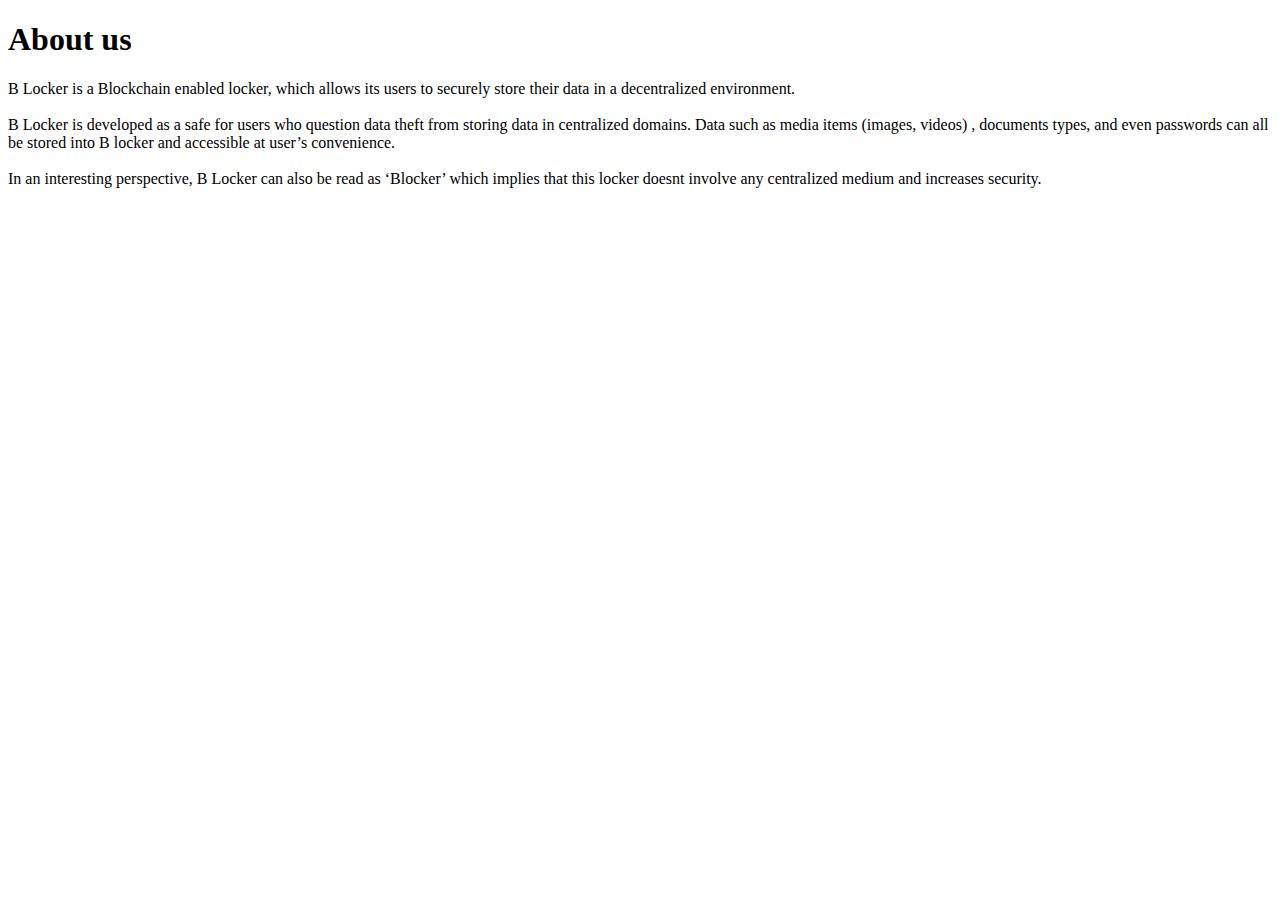
<file: aboutus.html>
<!DOCTYPE html>
<html lang="en">
<head>
    <meta charset="UTF-8">
    <meta http-equiv="X-UA-Compatible" content="IE=edge">
    <meta name="viewport" content="width=device-width, initial-scale=1.0">
    <title>Document</title>
</head>
<body>
    <h1>About us</h1>
    <p>
        B Locker is a Blockchain enabled locker, which allows its users to securely store their data in a decentralized environment. <br><br>
        B Locker is developed as a safe for users who question data theft from storing data in centralized domains. Data such as media items (images, videos) ,
        documents types, and even passwords can all be stored into B locker and accessible at user’s convenience.<br><br>
        In an interesting perspective, B Locker can also be read as ‘Blocker’ which implies that this locker doesnt involve any centralized medium and increases security.
    </p>
</body>
</html>
</file>
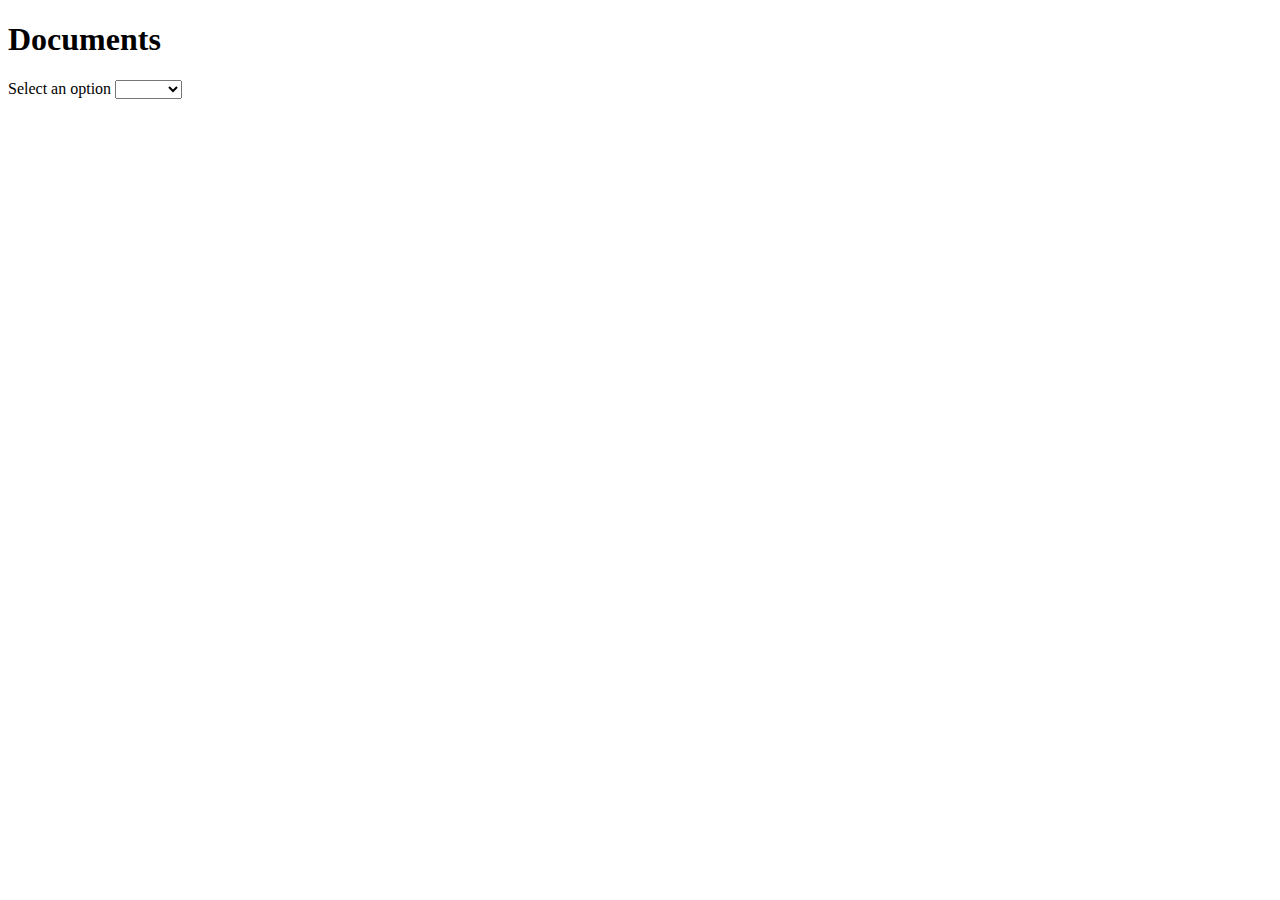
<file: documents.html>
<!DOCTYPE html>
<html lang="en">
<head>
    <meta charset="UTF-8">
    <meta http-equiv="X-UA-Compatible" content="IE=edge">
    <meta name="viewport" content="width=device-width, initial-scale=1.0">
    <title>Document</title>
</head>
<body>
    <div class="card1">
        <h1>Documents</h1>
    </div>
    <label for="DOCUMENTS">Select an option</label>
    <select name="Documents" id="documents">
        <option value="Select an option"></option>
        <option value="PDF">PDF</option>
        <option value="WORD">WORD</option>
        <option value="SHEET">SHEET</option>
        <option value="PPT">PPT</option>
    </select>
</body>
</html>
</file>
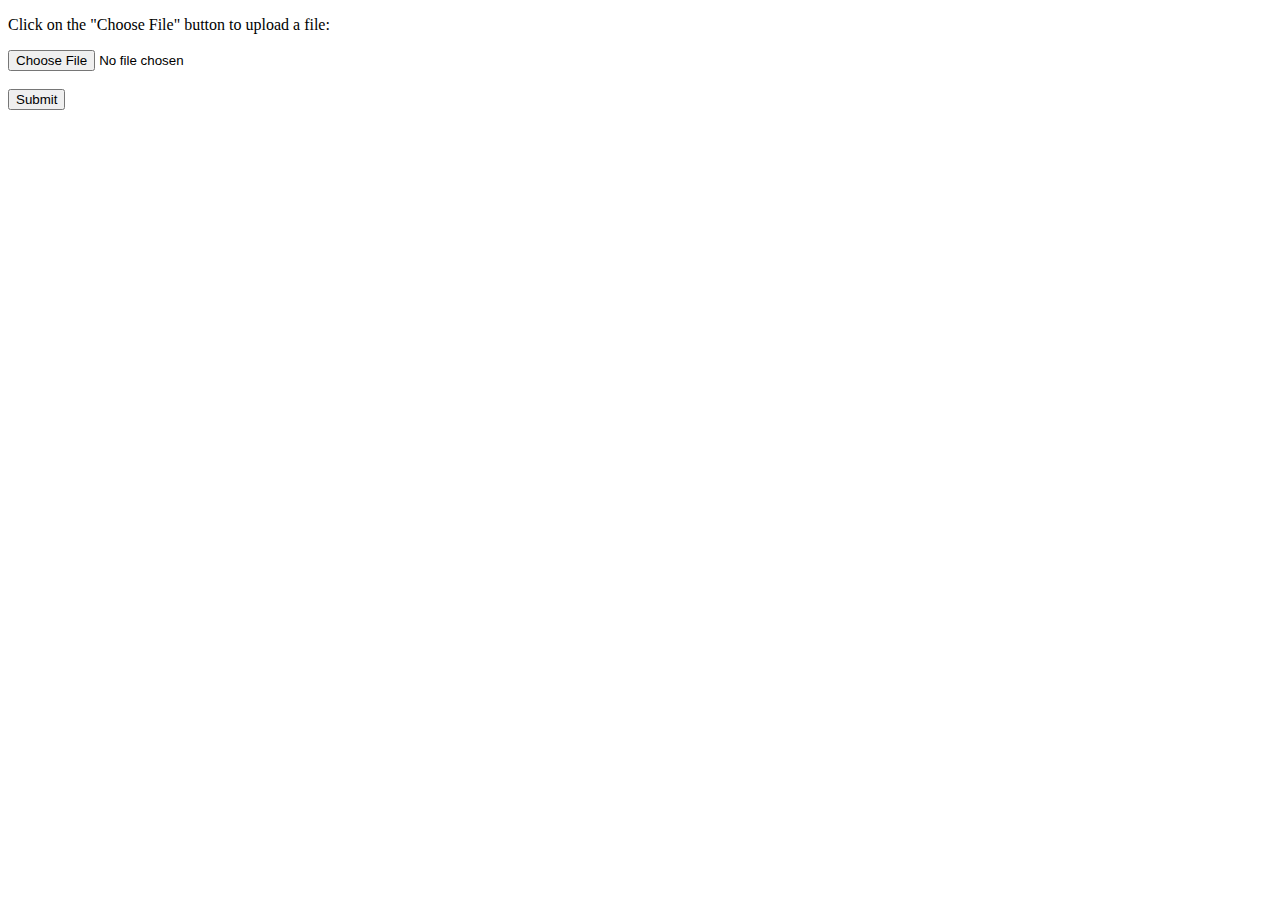
<file: img.html>
<!DOCTYPE html>
<html lang="en">
<head>
    <meta charset="UTF-8">
    <meta http-equiv="X-UA-Compatible" content="IE=edge">
    <meta name="viewport" content="width=device-width, initial-scale=1.0">
    <title>Document</title>
</head>
<body>
    <p>Click on the "Choose File" button to upload a file:</p>
    <input type="file" id="myFile" name="filename">
    <br><br>
    <input type="submit">
</body>
</html>
</file>
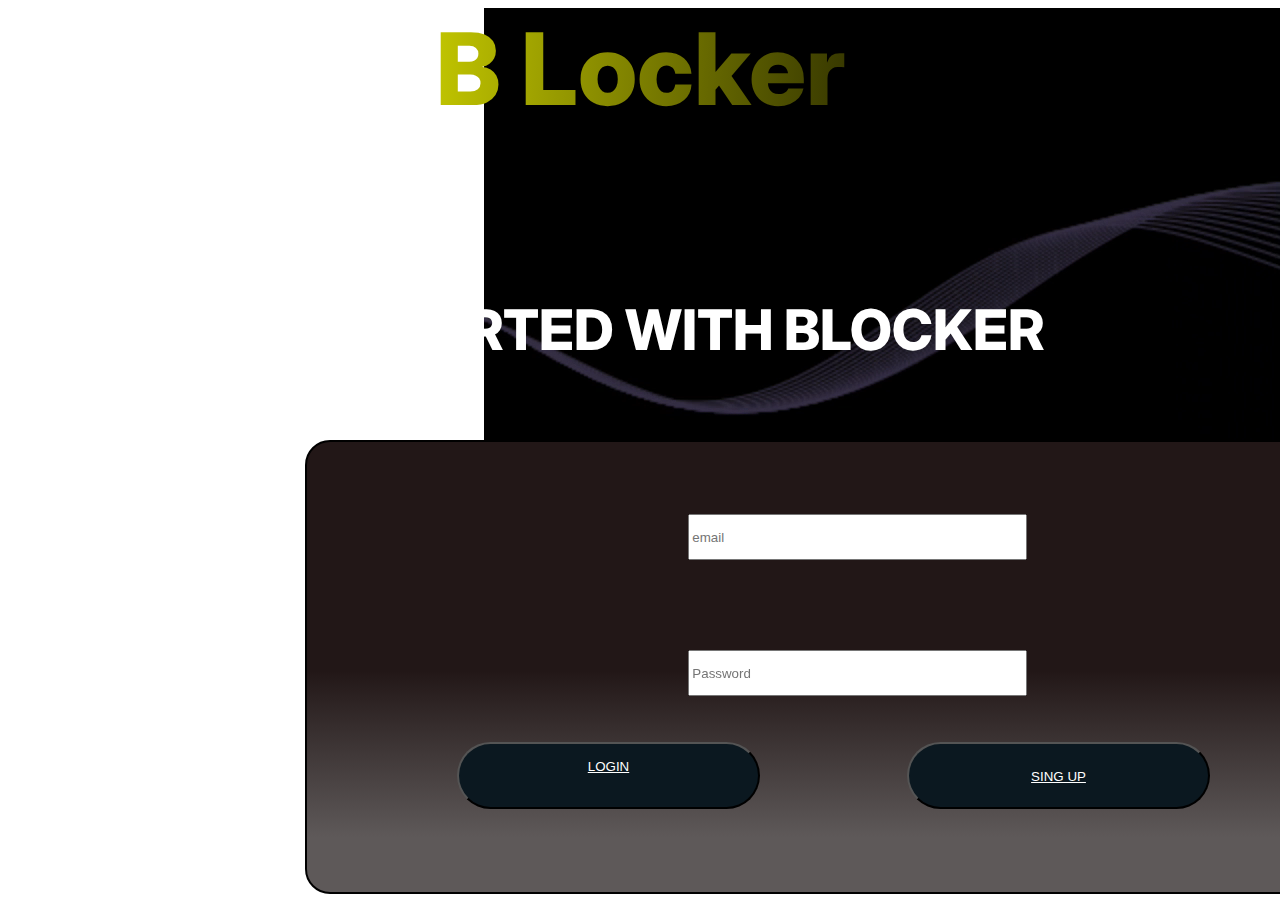
<file: Login.html>
<!DOCTYPE html>
<html lang="en">
<head>
    <meta charset="UTF-8">
    <meta http-equiv="X-UA-Compatible" content="IE=edge">
    <meta name="viewport" content="width=device-width, initial-scale=1.0">
    <link rel="stylesheet" href="Style.css">
    <link href='https://fonts.googleapis.com/css?family=Inter' rel='stylesheet'>
    <title>GET STARTED WITH BLOCKER</title>
    
</head>
<style>
    .banner video
    {
      position: absolute;
      right: 0;
      bottom: 1;
      z-index: -1;
  
    }    
    @media(min-aspect-ratio:16/9)
    {
      .banner video{    
        width: 100%;
        height: auto;
  

      }
    }
h5
{
margin-top: 0px;
text-align: center;
font-family: 'Inter';
font-style: normal;
font-weight: 800;
font-size: 100px;
background: linear-gradient(92.65deg, #FAFF00 20.21%, #000000 79.47%);
-webkit-background-clip: text;
-webkit-text-fill-color: transparent;
background-clip: text;
-webkit-text-fill-color: transparent;


}
a
{
    margin-bottom: 0px;
    float: right;
    color: white;
    top: 400px;
}

  label
  {
    margin-left: 100px;
    margin-top: 80px;
    position: absolute;
width: 1101px;
height: 450px;
left: 205px;
top: 360px;
    background: linear-gradient(180deg, #221717 50.83%, #5E5959 87.81%);
    background-position: right;
border: 2px solid #000000;
border-radius: 25px;
text-align: center;

    
  }
  h1
  {
    font-family: 'Inter';
font-style: normal;
font-weight: 800;
font-size: 56px;
line-height: 68px;
text-align: center;
margin-top: 0px;

color: #FFFFFF;
  }
.button1 {
    display: flex;
flex-direction: column;
align-items: center;
padding: 15px 40px;
gap: 10px;

position: absolute;
width: 303px;
height: 67px;
left: 150px;
top: 300px;

background: #0B1820;
border-radius: 40px;
  }
  .button2 {
    display: flex;
flex-direction: column;
align-items: center;
padding: 15px 40px;
gap: 10px;

position: absolute;
width: 303px;
height: 67px;
left: 600px;
top: 300px;

background: #0B1820;
border-radius: 40px;
  }
</style>
<body>
      
      <div class="banner">
        <video autoplay loop muted plays-inline>
          <source src="main.mp4" type="video/mp4">
        </video> </div>
    <nav id ="navbar">
        <h5>B Locker</h5>
        
    </nav>
    <h1>GET STARTED WITH BLOCKER</h1>
   <div class="Blocker">
    <label>
        <br><br><br><br>
        <input type="text" name="email" id="email" placeholder="email" style=" width:30% ; height: 40px ">
        <br><br><br><br><br><br>     
            <input type="Password" name="Pass" id="Pass" placeholder="Password" style="width:30% ; height: 40px">
            <br><br><br><br>
            <button class="button button1"><a href="/mediaPage.html"  >LOGIN</button>
                <br><br><br><br>
                <button class="button button2"><a href="/signup.html"  >SING UP</button>
            
                </label>
        
</body>
</html>
</file>
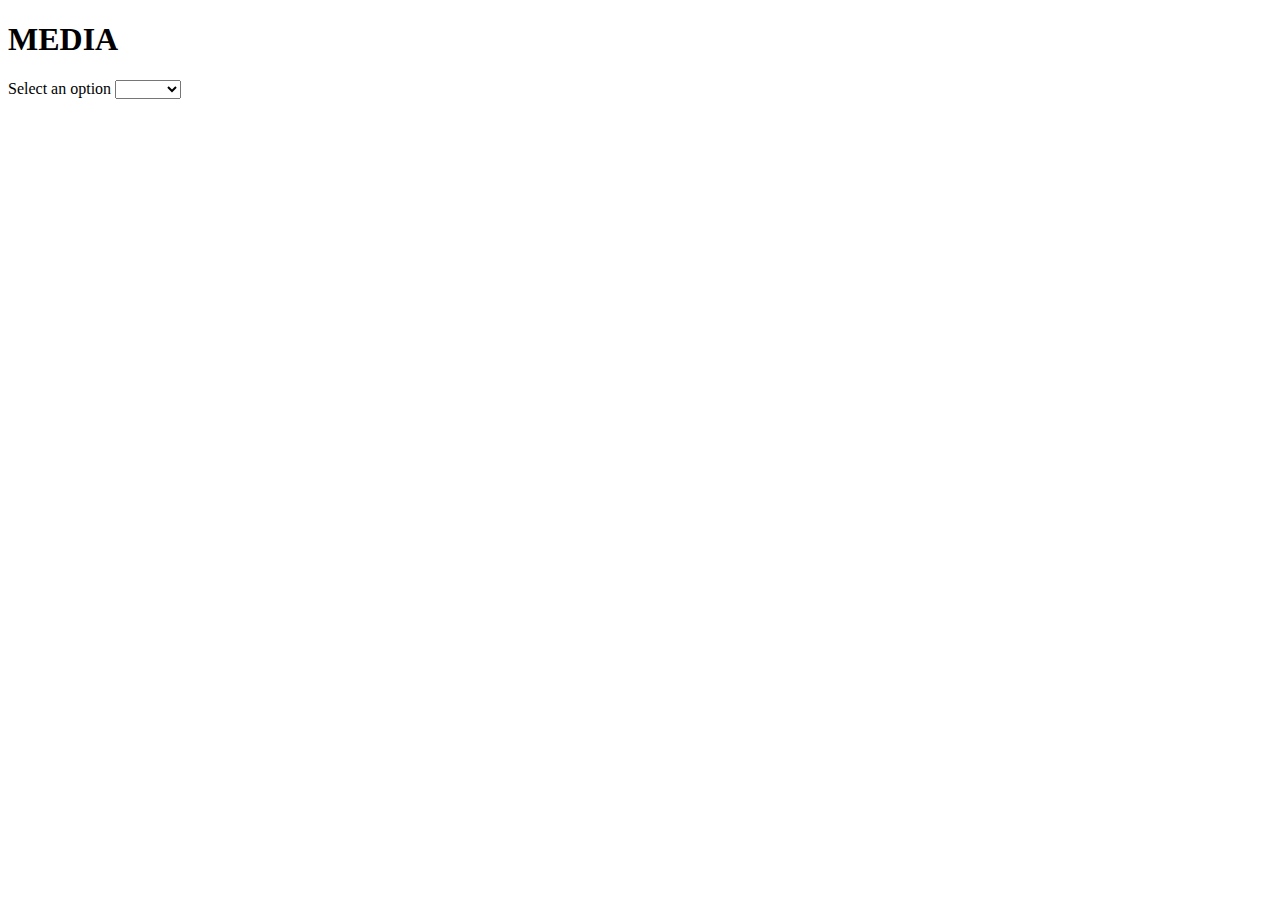
<file: media.html>
<!DOCTYPE html>
<html lang="en">
<head>
    <meta charset="UTF-8">
    <meta http-equiv="X-UA-Compatible" content="IE=edge">
    <meta name="viewport" content="width=device-width, initial-scale=1.0">
    <title>Document</title>
</head>
<body>
    <div class="card1">
        <h1>MEDIA</h1>
    </div>
    <label for="MEDIA">Select an option</label>
    <select name="media" id="media">
        <option value="Select an option"></option>
        <option value="Images">Images</option>
        <option value="Videos">Videos</option>
    </select>

</body>
</html>
</file>
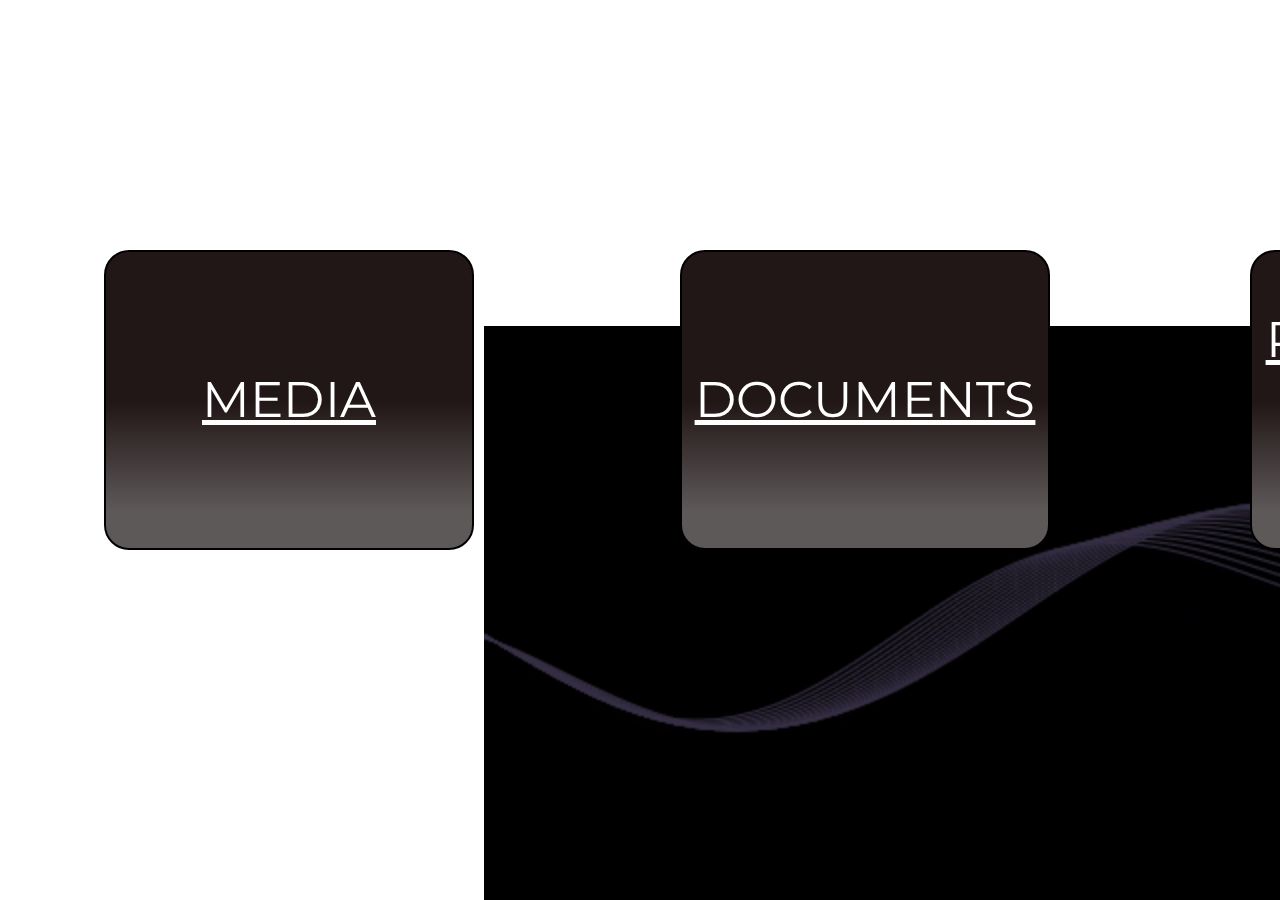
<file: mediaPage.html>
<!DOCTYPE html>
<html lang="en">
<head>
    <meta charset="UTF-8">
    <meta http-equiv="X-UA-Compatible" content="IE=edge">
    <meta name="viewport" content="width=device-width, initial-scale=1.0">
    <link rel="stylesheet" href="Style.css">
    <link href='https://fonts.googleapis.com/css?family=Montserrat' rel='stylesheet'>
    <title>Document</title>
</head>
<style>
    .banner video
    {
      position: absolute;
      right: 0;
      bottom: 0;
      z-index: -1;
  
    }    
    @media(min-aspect-ratio:16/9)
    {
      .banner video{    
        width: 100%;
        height: auto;
  

      }
    }

    .button1
    {
      position: absolute;
    width: 700px;
    height: 700px;
    left: calc(50% - 400px/2 - 484px);
    top: 788px;
    
    background: linear-gradient(180deg, #221717 50.83%, #5E5959 87.81%);
    border: 2px solid #000000;
    border-radius: 25px;
        
         position: absolute;
    width: 370px;
    height: 300px;
    left: 104px;
    top:250px;
    
    font-family: 'Montserrat';
    font-style: normal;
    font-weight: 400;
    font-size: 50px;
    line-height: 28px;
    
    text-align: center;
    letter-spacing: 0.2px;
    
    }
    .button2
    {
      position: absolute;
    width: 700px;
    height: 100px;
    left: calc(50% - 400px/2 - 484px);
    top: 400px;
    
    background: linear-gradient(180deg, #221717 50.83%, #5E5959 87.81%);
    border: 2px solid #000000;
    border-radius: 25px;
        
         position: absolute;
    width: 370px;
    height: 300px;
    left: 680px;
    top: 250px;
    
    font-family: 'Montserrat';
    font-style: normal;
    font-weight: 400;
    font-size: 50px;
    line-height: 28px;
    
    letter-spacing: 0.2px;
    
    
    
    }
    .button3
    {
      position: absolute;
    width: 700px;
    height: 700px;
    left: calc(50% - 400px/2 - 484px);
    top: 788px;
    
    background: linear-gradient(180deg, #221717 50.83%, #5E5959 87.81%);
    border: 2px solid #000000;
    border-radius: 25px;
        
         position: absolute;
    width: 370px;
    height: 300px;
    left: 1250px;
    top: 250px;
    
    font-family: 'Montserrat';
    font-style: normal;
    font-weight: 400;
    font-size: 50px;
    line-height: 60px;
    word-spacing: 400px;
    
    letter-spacing: 0.2px;
    
    
    }
</style>
<body>
    <div class="banner">
        <video autoplay loop muted plays-inline>
          <source src="main.mp4" type="video/mp4">
        </video> </div>
    <div class="card"> 
        <div class="card1">
            <button class="button button1"><a href="/media.html" style="color: #FFFFFF;"  >MEDIA</button></div>
        
        <div class="card2">
            <button class="button button2"><a href="/documents.html" style="color: #FFFFFF;"    >DOCUMENTS</button></div>
        
        <div class="card3">
            <button class="button button3"><a href="/pwdnlink.html" style="color: #FFFFFF;"   >PASSWORDS & LINKS</button>
            
        </div>
</body>
</html>
</file>
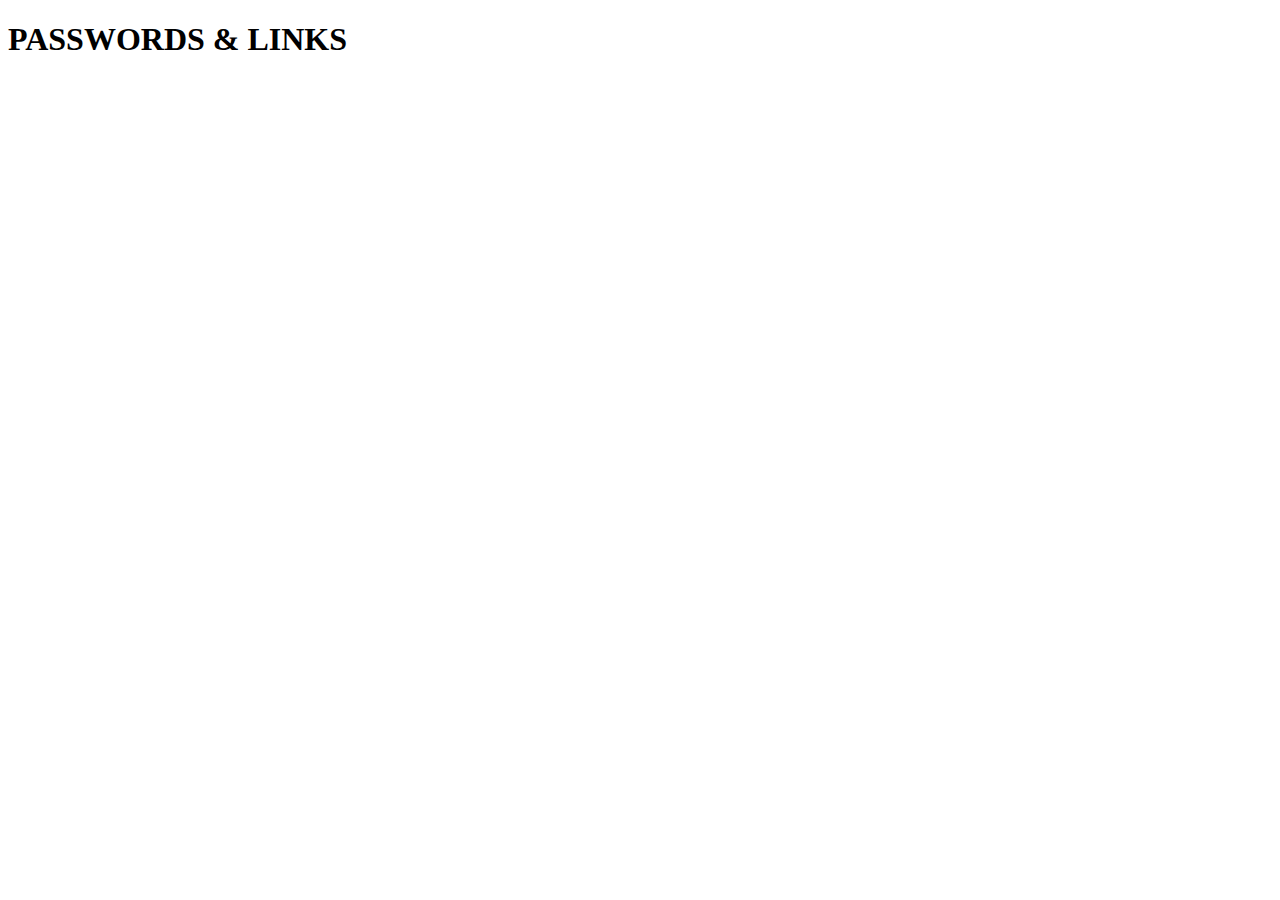
<file: pwdnlink.html>
<!DOCTYPE html>
<html lang="en">
<head>
    <meta charset="UTF-8">
    <meta http-equiv="X-UA-Compatible" content="IE=edge">
    <meta name="viewport" content="width=device-width, initial-scale=1.0">
    <title>Document</title>
</head>
<body>
    <div class="card1">
        <h1>PASSWORDS & LINKS</h1>
    </div>
</body>
</html>
</file>
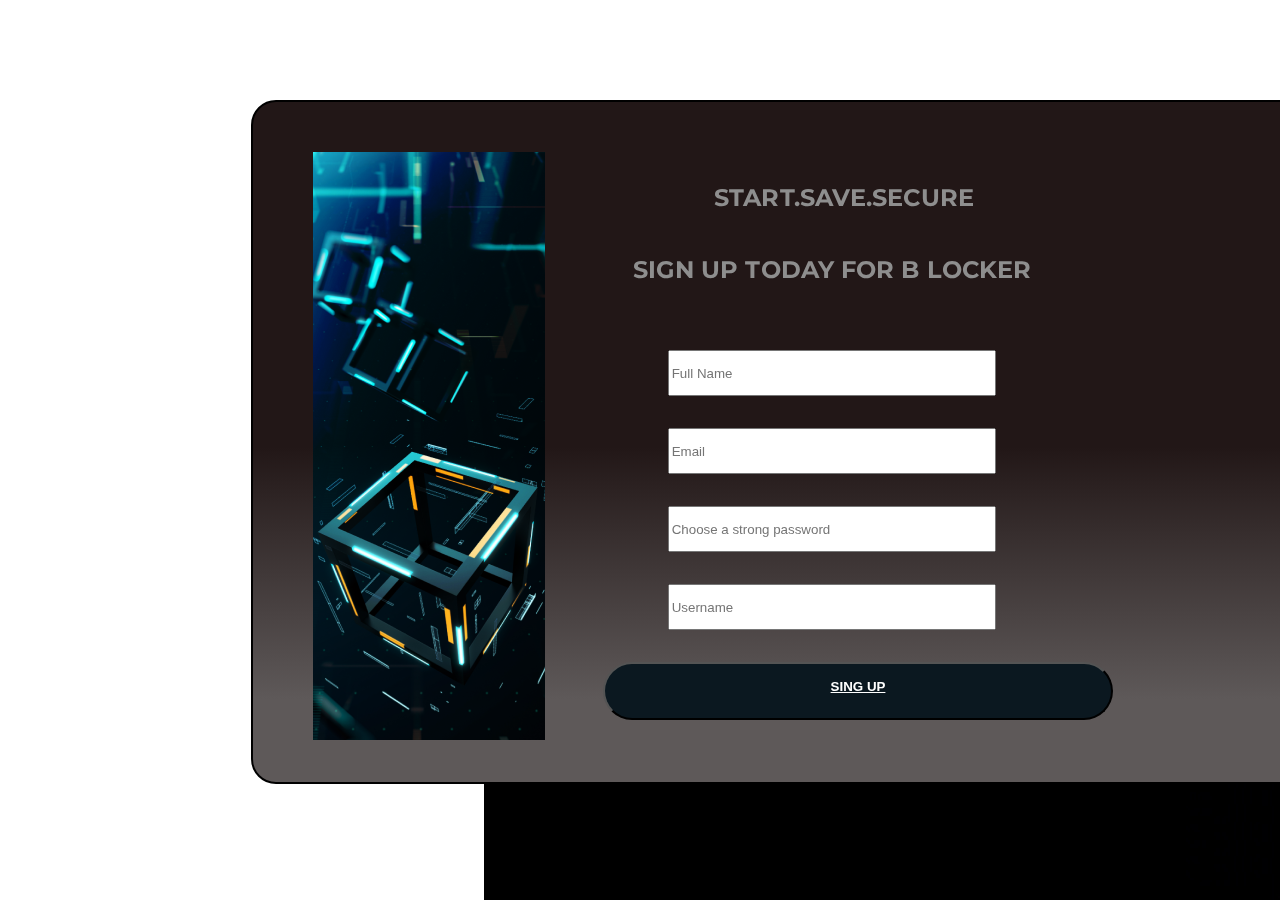
<file: signup.html>
<!DOCTYPE html>
<html lang="en">
<head>
    <meta charset="UTF-8">
    <meta http-equiv="X-UA-Compatible" content="IE=edge">
    <meta name="viewport" content="width=device-width, initial-scale=1.0">
    <link href='https://fonts.googleapis.com/css?family=Montserrat' rel='stylesheet'>
    <title>Document</title>
    
</head>
<style>
    .banner video
    {
      position: absolute;
      right: 0;
      bottom: 0;
      z-index: -1;
  
    }    
    @media(min-aspect-ratio:16/9)
    {
      .banner video{    
        width: 100%;
        height: auto;
  

      }
    }
    label
    {
        position: absolute;
        width: 1200px;
        height: 680px;
        left: 151px;
        top: 100px;
        margin-left: 100px;
        background: linear-gradient(180deg, #221717 50.83%, #5E5959 87.81%);
        border: 2px solid #000000;
        border-radius: 25px;
        text-align: center;
        font-size: 20px;
  
      
    }
    h1
    {
        width: 282px;
height: 32px;

font-family: 'Montserrat';
font-style: normal;
font-weight: 700;
font-size: 24px;
line-height: 32px;
text-align: center;
letter-spacing: 0.1px;
margin-left: 450px;
margin-top: 80px;
color: #8E8E8E;
flex: none;
order: 0;
flex-grow: 0;
    }
    h3
    {
        width: 458px;
        margin-left: 350px;
        margin-top: 40px;
height: 32px;
font-family: 'Montserrat';
font-style: normal;
font-weight: 700;
font-size: 24px;
line-height: 32px;
text-align: center;
letter-spacing: 0.1px;
color: #8E8E8E;
    }
button
{
    display: flex;
flex-direction: column;
align-items: center;
padding: 15px 40px;
gap: 10px;
width: 510px;
height: 58px;
background: #0B1820;
border-radius: 50px;
flex: none;
order: 5;
align-self: stretch;
flex-grow: 0;
color: white;
}
.image
{
   float: left;
   margin-left: 60px;
   margin-top: 50px;
}
      
</style>
<body>
    <div class="banner">
        <video autoplay loop muted plays-inline>
          <source src="main.mp4" type="video/mp4">
        </video> </div>
        <label>
            <img src="signup.png" class="image">
    <h1>START.SAVE.SECURE
    <h3>SIGN UP TODAY FOR B LOCKER
        <br><br><br>
    <div class="signup">
        
            <input type="text" name="Full Name" id="FullName" placeholder="Full Name"  style=" width:70% ; height: 40px ">
            <br><br>
            
                <input type="text" name="email" id="email" placeholder="Email"  style=" width:70% ; height: 40px ">
                <br><br>
            
                    <input type="text" name="Set Password" id="SetPassword" placeholder="Choose a strong password"  style=" width:70% ; height: 40px ">
                    <br><br>
            
                        <input type="text" name="Username" id="username" placeholder="Username"  style=" width:70% ; height: 40px ">
                        <br><br>
            
        </label>
        <button class="button button2"><a href="/Login.html" style="color: #FFFFFF;"  ><b>SING UP </b></button>
    </h1></h3>
</body>
</html>
</file>
<file: Style.css>
.button3
{
  position: absolute;
width: 700px;
height: 700px;
left: calc(50% - 400px/2 - 484px);
top: 788px;

background: linear-gradient(180deg, #221717 50.83%, #5E5959 87.81%);
border: 2px solid #000000;
border-radius: 25px;
    
     position: absolute;
width: 400px;
height: 300px;
left: 174px;
top:400px;

font-family: 'Montserrat';
font-style: normal;
font-weight: 400;
font-size: 56px;
line-height: 28px;

text-align: center;
letter-spacing: 0.2px;

color: #FFFFFF;

}
.button4
{
  position: absolute;
width: 700px;
height: 100px;
left: calc(50% - 400px/2 - 484px);
top: 400px;

background: linear-gradient(180deg, #221717 50.83%, #5E5959 87.81%);
border: 2px solid #000000;
border-radius: 25px;
    
     position: absolute;
width: 370px;
height: 300px;
left: 700px;
top: 400px;

font-family: 'Montserrat';
font-style: normal;
font-weight: 400;
font-size: 56px;
line-height: 28px;

letter-spacing: 0.2px;

color: #FFFFFF;

}
.button5
{
  position: absolute;
width: 700px;
height: 700px;
left: calc(50% - 400px/2 - 484px);
top: 788px;

background: linear-gradient(180deg, #221717 50.83%, #5E5959 87.81%);
border: 2px solid #000000;
border-radius: 25px;
    
     position: absolute;
width: 350px;
height: 300px;
left: 1300px;
top: 400px;

font-family: 'Montserrat';
font-style: normal;
font-weight: 400;
font-size: 56px;
line-height: 28px;


letter-spacing: 0.2px;

color: #FFFFFF;

}
</file>
